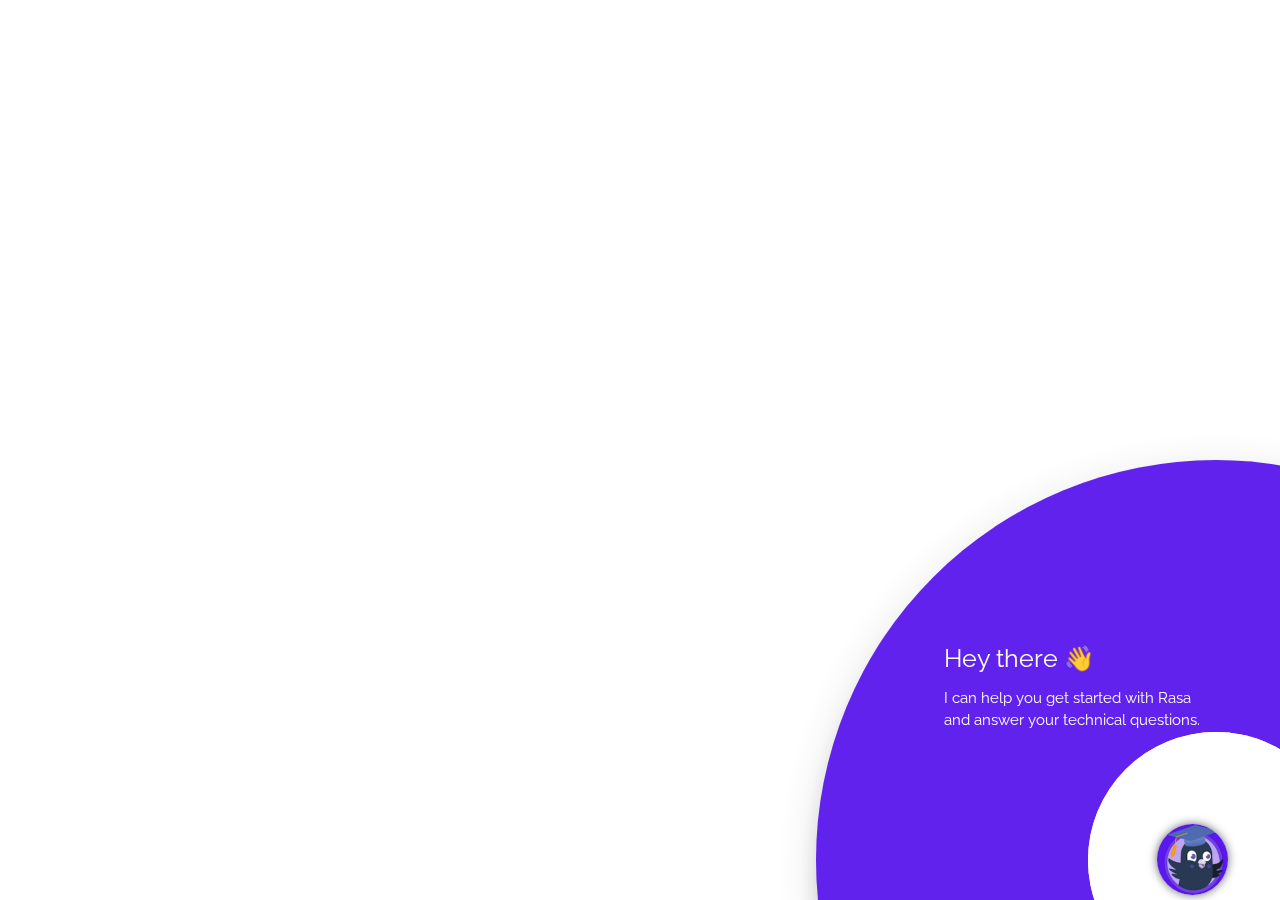
<file: index.html>
<html>

<head>
    <title>Chatbot Widget</title>

    <!--Let browser know website is optimized for mobile-->
    <meta name="viewport" content="width=device-width, initial-scale=1.0" />

    <!--Import Google Icon Font-->
    <link href="https://fonts.googleapis.com/icon?family=Material+Icons" rel="stylesheet">
    <link href="https://fonts.googleapis.com/css?family=Raleway:500&display=swap" rel="stylesheet">

    <!--Import Font Awesome Icon Font-->
    <link rel="stylesheet" href="https://cdnjs.cloudflare.com/ajax/libs/font-awesome/4.7.0/css/font-awesome.min.css" integrity="sha256-eZrrJcwDc/3uDhsdt61sL2oOBY362qM3lon1gyExkL0=" crossorigin="anonymous" />

    <!--Import materialize.css-->
    <link rel="stylesheet" type="text/css" href="static/css/materialize.min.css">

    <!--Main css-->
    <link rel="stylesheet" type="text/css" href="static/css/style.css">
    <meta name="viewport" content="width=device-width, initial-scale=1">

</head>

<body>
    <div class="container">

        <!-- Modal for rendering the charts, declare this if you want to render charts, 
         else you remove the modal -->
        <div id="modal1" class="modal">
            <canvas id="modal-chart"></canvas>
        </div>

        <!--chatbot widget -->
        <div class="widget">
            <div class="chat_header">

                <!--Add the name of the bot here -->
                <span class="chat_header_title">Sara</span>
                <span class="dropdown-trigger" href='#' data-target='dropdown1'>
                  <i class="material-icons">
                  more_vert
                  </i>
               </span>

                <!-- Dropdown menu-->
                <ul id='dropdown1' class='dropdown-content'>
                    <li><a href="#" id="clear">Clear</a></li>
                    <li><a href="#" id="restart">Restart</a></li>
                    <li><a href="#" id="close">Close</a></li>
                </ul>
            </div>

            <!--Chatbot contents goes here -->
            <div class="chats" id="chats">
                <div class="clearfix"></div>

            </div>

            <!--keypad for user to type the message -->
            <div class="keypad">
                <textarea id="userInput" placeholder="Type a message..." class="usrInput"></textarea>
                <div id="sendButton"><i class="fa fa-paper-plane" aria-hidden="true"></i></div>
            </div>
        </div>

        <!--bot profile-->
        <div class="profile_div" id="profile_div">
            <img class="imgProfile" src="static/img/botAvatar.png" />
        </div>

        <!-- Bot pop-up intro -->
        <div class="tap-target" data-target="profile_div">
            <div class="tap-target-content">
                <h5 class="white-text">Hey there 👋</h5>
                <p class="white-text">I can help you get started with Rasa and answer your technical questions.</p>
            </div>
        </div>

    

    <!--JavaScript at end of body for optimized loading-->
    <script src="https://ajax.googleapis.com/ajax/libs/jquery/3.3.1/jquery.min.js"></script>
    <script type="text/javascript" src="static/js/materialize.min.js"></script>

    <!--Main Script -->
    <script type="text/javascript" src="static/js/script.js"></script>

    <!--Chart.js Script -->
    <script type="text/javascript" src="static/js/chart.min.js"></script>

</body>

</html>
</file>
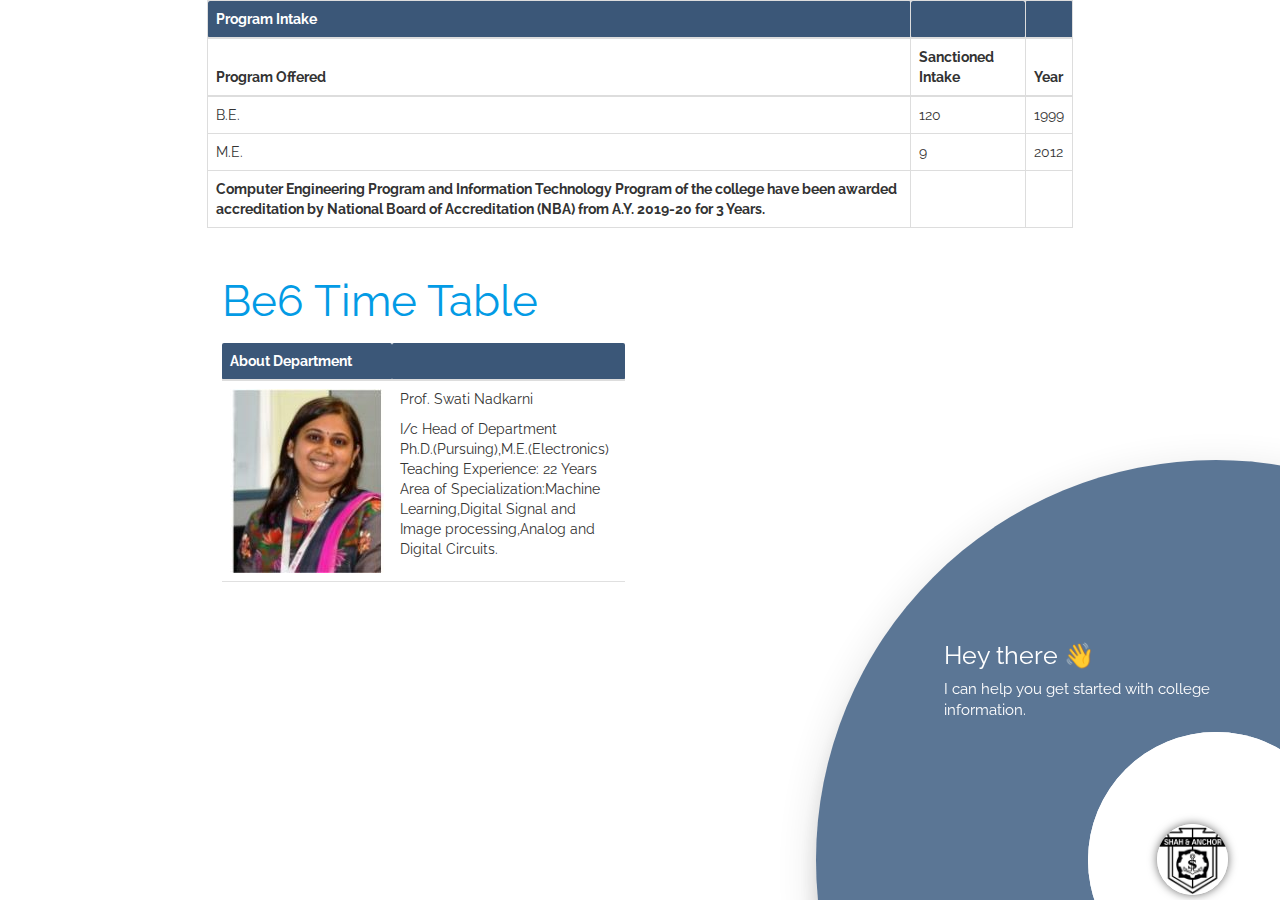
<file: it.html>
<!DOCTYPE html>
<html lang="en">
<head>
  <title>Shah & Anchor Kutchhi Engineering College</title>
  <meta charset="utf-8">
  <meta name="viewport" content="width=device-width, initial-scale=1">
  <link rel="stylesheet" href="https://maxcdn.bootstrapcdn.com/bootstrap/3.4.1/css/bootstrap.min.css">
  <script src="https://ajax.googleapis.com/ajax/libs/jquery/3.5.1/jquery.min.js"></script>
  <script src="https://maxcdn.bootstrapcdn.com/bootstrap/3.4.1/js/bootstrap.min.js"></script>
</head>
<body>

<div class="container">         
  <table class="table table-bordered">
    <thead>
      <tr style="background-color: #3b5778; color: white;">
        <th>Program Intake</th>
        <th></th><th></th>
      </tr>
      <tr>
        <th>Program Offered</th>
        <th>Sanctioned Intake</th>
        <th>Year</th>
      </tr>
    </thead>
    <tbody>
      <tr>
        <td>B.E.</td>
        <td id="it_intake">120</td>
        <td>1999</td>
      </tr>
      <tr>
        <td>M.E.</td>
        <td>9</td>
        <td>2012</td>
      </tr>
      <tr>
        <th>Computer Engineering Program and Information Technology Program of the college have been awarded accreditation by National Board of Accreditation (NBA) from A.Y. 2019-20 for 3 Years.</th>
        <th></th><th></th>
      </tr>
    </tbody>
  </table>
  <div class="col-md-12">
    <h3><a href="https://www.shahandanchor.com/it/wp-content/uploads/2021/01/BE6.pdf">Be6 Time Table</a></h3>
    
  </div>
    <div class="col-md-6">  
  <table class="table">
    <thead>
      <tr>
        <th style="background-color: #3b5778; color: white;">About Department</th>
        <th style="background-color: #3b5778; color: white;"></th>
      </tr>
    </thead>
    <tbody>
      <tr>
        <td><img src="swati mam.jpg"></td>
        <td><p id="itprof">Prof. Swati Nadkarni</p>
          <p>I/c Head of Department <br>
Ph.D.(Pursuing),M.E.(Electronics) <br>
Teaching Experience: 22 Years <br>
Area of Specialization:Machine Learning,Digital Signal and Image processing,Analog and Digital Circuits.</p></td>
      </tr>
    </tbody>
  </table>     
 
</div>
</div>
<head>
    <title>Chatbot Widget</title>

    <!--Let browser know website is optimized for mobile-->
    <meta name="viewport" content="width=device-width, initial-scale=1.0" />

    <!--Import Google Icon Font-->
    <link href="https://fonts.googleapis.com/icon?family=Material+Icons" rel="stylesheet">
    <link href="https://fonts.googleapis.com/css?family=Raleway:500&display=swap" rel="stylesheet">

    <!--Import Font Awesome Icon Font-->
    <link rel="stylesheet" href="https://cdnjs.cloudflare.com/ajax/libs/font-awesome/4.7.0/css/font-awesome.min.css" integrity="sha256-eZrrJcwDc/3uDhsdt61sL2oOBY362qM3lon1gyExkL0=" crossorigin="anonymous" />

    <!--Import materialize.css-->
    <link rel="stylesheet" type="text/css" href="static/css/materialize.min.css">

    <!--Main css-->
    <link rel="stylesheet" type="text/css" href="static/css/style.css">
    <meta name="viewport" content="width=device-width, initial-scale=1">

</head>

<body>
    <div class="container">

        <!-- Modal for rendering the charts, declare this if you want to render charts, 
         else you remove the modal -->
        <div id="modal1" class="modal">
            <canvas id="modal-chart"></canvas>
        </div>

        <!--chatbot widget -->
        <div class="widget">
            <div class="chat_header" style="background-color: #536f90;">

                <!--Add the name of the bot here -->
            
                <span class="chat_header_title"> Sakec bot</span>
                <span class="dropdown-trigger" href='#' data-target='dropdown1'>
                  <i class="material-icons">
                  more_vert
                  </i>
               </span>

                <!-- Dropdown menu-->
                <ul id='dropdown1' class='dropdown-content'>
                    <li><a href="#" id="clear">Clear</a></li>
                    <li><a href="#" id="restart">Restart</a></li>
                    <li><a href="#" id="close">Close</a></li>
                </ul>
            </div>

            <!--Chatbot contents goes here -->
            <div class="chats" id="chats">
                <div class="clearfix"></div>

            </div>

            <!--keypad for user to type the message -->
            <div class="keypad">
                <textarea id="userInput" placeholder="Type a message..." class="usrInput"></textarea>
                <div id="sendButton"><i class="fa fa-paper-plane" aria-hidden="true"></i></div>
            </div>
        </div>

        <!--bot profile-->
        <div class="profile_div" id="profile_div">
            <img class="imgProfile" src="sakeclogo.png" />
        </div>

        <!-- Bot pop-up intro -->
        <div class="tap-target" data-target="profile_div" style="background-color: #536f90;">
            <div class="tap-target-content" >
                <h5 class="white-text">Hey there 👋</h5>
                <p class="white-text">I can help you get started with college information.</p>
            </div>
        </div>

    

    <!--JavaScript at end of body for optimized loading-->
    <script src="https://ajax.googleapis.com/ajax/libs/jquery/3.3.1/jquery.min.js"></script>
    <script type="text/javascript" src="static/js/materialize.min.js"></script>

    <!--Main Script -->
    <script type="text/javascript" src="static/js/script.js"></script>

    <!--Chart.js Script -->
    <script type="text/javascript" src="static/js/chart.min.js"></script>

</body>
</body>
</html>
</file>
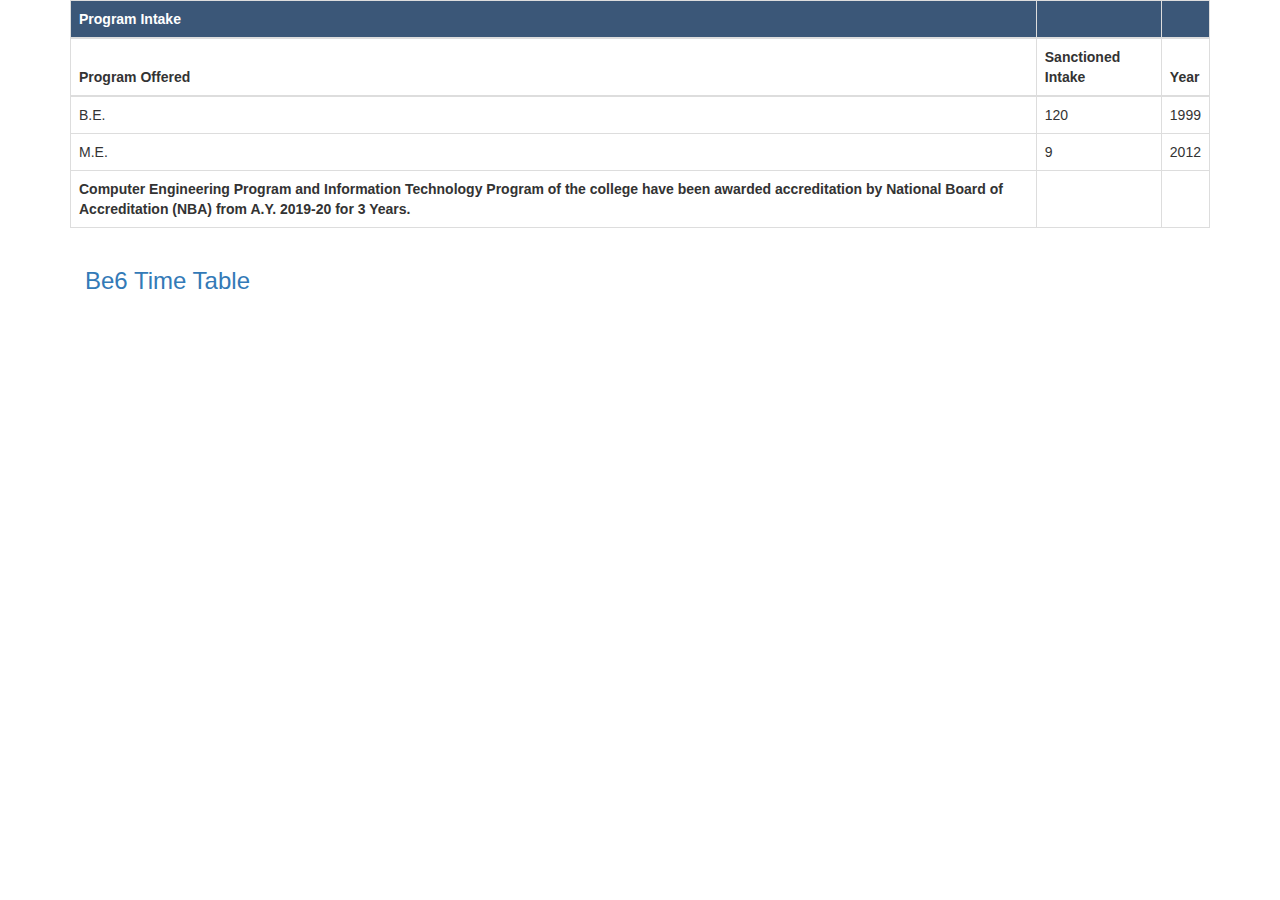
<file: college-website/it.html>
<!DOCTYPE html>
<html lang="en">
<head>
  <title>Shah & Anchor Kutchhi Engineering College</title>
  <meta charset="utf-8">
  <meta name="viewport" content="width=device-width, initial-scale=1">
  <link rel="stylesheet" href="https://maxcdn.bootstrapcdn.com/bootstrap/3.4.1/css/bootstrap.min.css">
  <script src="https://ajax.googleapis.com/ajax/libs/jquery/3.5.1/jquery.min.js"></script>
  <script src="https://maxcdn.bootstrapcdn.com/bootstrap/3.4.1/js/bootstrap.min.js"></script>
</head>
<body>

<div class="container">         
  <table class="table table-bordered">
    <thead>
      <tr style="background-color: #3b5778; color: white;">
        <th>Program Intake</th>
        <th></th><th></th>
      </tr>
      <tr>
        <th>Program Offered</th>
        <th>Sanctioned Intake</th>
        <th>Year</th>
      </tr>
    </thead>
    <tbody>
      <tr>
        <td>B.E.</td>
        <td>120</td>
        <td>1999</td>
      </tr>
      <tr>
        <td>M.E.</td>
        <td>9</td>
        <td>2012</td>
      </tr>
      <tr>
        <th>Computer Engineering Program and Information Technology Program of the college have been awarded accreditation by National Board of Accreditation (NBA) from A.Y. 2019-20 for 3 Years.</th>
        <th></th><th></th>
      </tr>
    </tbody>
  </table>
  <div class="col-md-12">
    <h3><a href="https://www.shahandanchor.com/it/wp-content/uploads/2021/01/BE6.pdf">Be6 Time Table</a></h3>
    
  </div>
</div>

</body>
</html>
</file>
<file: static/css/style.css>
body {
    font-family: 'Raleway', sans-serif;
    background: url('') no-repeat center center fixed;
    background-size: cover;
}


/* ============= css related to chats =============== */

.widget {
    display: none;
    width: 350px;
    right: 15px;
    height: 500px;
    bottom: 5%;
    position: fixed;
    background: #f7f7f7;
    border-radius: 10px 10px 10px 10px;
    box-shadow: 0 0px 1px 0 rgba(0, 0, 0, 0.16), 0 0px 10px 0 #00000096;
}

.chat_header {
    height: 60px;
    background: rgb(90, 23, 238);
    border-radius: 10px 10px 0px 0px;
    padding: 5px;
    font-size: 20px;
}

.chat_header_title {
    color: white;
    float: left;
    margin-top: 3%;
    margin-left: 22px;
}

.chats {
    /* display: none; */
    height: 385px;
    padding: 2px;
    border-radius: 1px;
    overflow-y: scroll;
    margin-top: 1px;
    transition: 0.2s;
}

div.chats::-webkit-scrollbar {
    overflow-y: hidden;
    width: 0px;
    /* remove scrollbar space /
    background: transparent;
    / optional: just make scrollbar invisible */
}

.clearfix {
    margin-top: 2px;
    margin-bottom: 2px;
}

.botAvatar {
    border-radius: 50%;
    width: 1.5em;
    height: 1.5em;
    float: left;
    margin-left: 5px;
    /* border: 2px solid  #2c53af ; */
}

.botMsg {
    float: left;
    margin-top: 5px;
    background: white;
    color: black;
    box-shadow: 2px 3px 9px 0px #9a82842e;
    margin-left: 0.5em;
    padding: 10px;
    border-radius: 1.5em;
    max-width: 60%;
    min-width: 25%;
    font-size: 13px;
    word-wrap: break-word;
    border-radius: 0 20px 20px 20px;
}

textarea {
    box-shadow: none;
    resize: none;
    outline: none;
    overflow: hidden;
    font-family: Raleway;
}

textarea::-webkit-input-placeholder {
    font-family: Raleway;
}

textarea-webkit-scrollbar {
    width: 0 !important
}

.userMsg {
    animation: animateElement linear 0.2s;
    animation-iteration-count: 1;
    margin-top: 5px;
    word-wrap: break-word;
    padding: 10px;
    float: right;
    margin-right: 0.5em;
    background-color: #536f90;
    color: white;
    margin-bottom: 0.15em;
    font-size: 13px;
    max-width: 65%;
    min-width: 15%;
    border-radius: 20px 0px 20px 20px;
    box-shadow: 0px 2px 5px 0px #9a828454;
}

.userAvatar {
    animation: animateElement linear 0.3s;
    animation-iteration-count: 1;
    border-radius: 50%;
    width: 1.5em;
    height: 1.5em;
    float: right;
    margin-right: 5px;
    /* border: 2px solid  #2c53af ; */
}

.usrInput {
    padding: 0.5em;
    width: 80%;
    margin-left: 4%;
    border: 0;
    padding-left: 15px;
    height: 40px;
}

.keypad {
    /* display: none;  */
    background: white;
    height: 50px;
    position: absolute;
    bottom: 0px;
    width: 100%;
    padding: 5px;
    border-radius: 0px 0px 10px 10px;
}

#sendButton {
    height: 20px;
    width: 20px;
    border-radius: 50%;
    display: inline-block;
    float: right;
    margin-right: 30px;
    text-align: center;
    padding: 5px;
    font-size: 20px;
    cursor: pointer;
    color: #2b2bab;
}

.imgProfile {
    box-shadow: 0 0px 1px 0 rgba(0, 0, 0, 0.16), 0 0px 10px 0 #00000096;
    border-radius: 50px;
    width: 60%;
}

.profile_div {
    /* display: none; */
    position: fixed;
    padding: 5px;
    width: 10%;
    bottom: 0;
    right: 0;
    cursor: pointer;
}


/* css for dropdown menu of the bot */

#close,
#restart,
#clear {
    cursor: pointer;
}

.dropdown-trigger {
    cursor: pointer;
    color: white;
    margin-right: 5px;
    float: right;
    margin-top: 3%;
}

.dropdown-content li>a,
.dropdown-content li>span {
    color: #5a17ee;
}

@keyframes animateElement {
    0% {
        opacity: 0;
        transform: translate(0px, 10px);
    }
    100% {
        opacity: 1;
        transform: translate(0px, 0px);
    }
}


/*========== css related to chats elements============= */


/* css for card details of carousel cards */

.content {
    transition: 0.2s;
    display: none;
    width: 350px;
    right: 15px;
    height: 500px;
    bottom: 5%;
    position: fixed;
    background: white;
    border-radius: 10px 10px 10px 10px;
    box-shadow: 0px 2px 10px 1px #b5b5b5;
}

.content_header {
    object-fit: cover;
    width: 100%;
    height: 40%;
    border-radius: 10px 10px 0px 0px;
}

.content_data {
    overflow-y: scroll;
    height: 70%;
    position: absolute;
    left: 0px;
    width: 100%;
    top: 30%;
    z-index: 1000;
    border-radius: 10px;
    background: white;
    padding: 5px;
    box-shadow: 0px -1px 20px 3px #9c9393ba;
}

.content_title {
    color: black;
    font-weight: 600;
    word-wrap: break-word;
    padding-left: 5px;
    font-size: 1.2em;
    width: 80%;
    border-radius: .28571429rem;
}

.votes {
    font-size: 12px;
    color: lightslategray;
}

.ratings {
    margin-top: 5px;
    background: #9ACD32;
    padding: 5px;
    color: white;
    border-radius: 5px;
}

.user_ratings {
    border-radius: .28571429rem;
    color: #fff;
    font-weight: 600;
    font-size: 15px;
}

.total_ratings {
    font-size: 12px;
    opacity: .5;
    margin-left: 5px;
}

.content_data>.row .col {
    padding: 5px;
}

.metadata_1,
.metadata_2,
.metadata_3,
.metadata_4,
.row {
    margin-bottom: 0px;
}

.metadata_1 {
    color: lightslategrey;
    padding: 5px;
}

.order,
#closeContents {
    color: #2c53af;
}

.metadata_2,
.metadata_3,
.metadata_4,
.metadata_5,
.metadata_6 {
    color: lightslategrey;
    padding: 5px;
}

.average_cost,
.timings,
.location,
.cuisines {
    width: 70%;
    float: right;
    margin-right: 25%;
}

.fa .fa-user-o {
    font-size: 15px;
}

.stars-outer {
    display: inline-block;
    position: relative;
    font-family: FontAwesome;
}

.stars-outer::before {
    content: "\f006 \f006 \f006 \f006 \f006";
}

.stars-inner {
    position: absolute;
    top: 0;
    left: 0;
    white-space: nowrap;
    overflow: hidden;
    width: 0;
}

.stars-inner::before {
    content: "\f005 \f005 \f005 \f005 \f005";
    color: #f8ce0b;
}

div.content::-webkit-scrollbar {
    width: 0 !important
}

div.content_data::-webkit-scrollbar {
    overflow-y: hidden;
    width: 0px;
    /* remove scrollbar space /
    background: transparent;
    / optional: just make scrollbar invisible */
}


/* css for single card */

.singleCard {
    padding-left: 10%;
    padding-right: 10px;
}


/* css for image card */

.imgcard {
    object-fit: cover;
    width: 80%;
    height: 50%;
    border-radius: 10px;
    margin-left: 1%;
}


/* css for suggestions buttons */

.suggestions {
    padding: 5px;
    width: 80%;
    border-radius: 10px;
    background: #ffffff;
    box-shadow: 2px 5px 5px 1px #dbdade;
}

.menuTitle {
    padding: 5px;
    margin-top: 5px;
    margin-bottom: 5px;
}

.menu {
    padding: 5px;
}

.menuChips {
    display: block;
    background-color: #536f90;
    color: #fff;
    text-align: center;
    padding: 5px;
    margin-bottom: 5px;
    cursor: pointer;
    border-radius: 15px;
    font-size: 14px;
    word-wrap: break-word;
}


/* cards carousels */

.cards {
    display: none;
    position: relative;
    max-width: 300px;
}

.cards_scroller {
    overflow-x: scroll;
    overflow-y: hidden;
    display: flex;
    height: 210px;
    width: 300px;
    transition: width 0.5s ease;
    margin-left: 5px;
    /* Enable Safari touch scrolling physics which is needed for scroll snap */
    -webkit-overflow-scrolling: touch;
}

.cards_scroller img {
    border-radius: 10px;
}

.cards div.note {
    position: absolute;
    /* vertically align center */
    top: 50%;
    transform: translateY(-50%);
    left: 0;
    right: 0;
    background: rgba(0, 0, 0, 0.6);
    padding: 20px;
    position: absolute;
    font-size: 4em;
    color: white;
}

.cards .arrow {
    position: absolute;
    top: 50%;
    transform: translateY(-50%);
    height: 30px;
    width: 30px;
    border-radius: 2px;
    background-position: 50% 50%;
    background-repeat: no-repeat;
    z-index: 1;
}

.cards .arrow.next {
    display: none;
    font-size: 2em;
    color: #ffffff;
    right: 10px;
}

.cards .arrow.prev {
    display: none;
    font-size: 2em;
    color: #ffffff;
    left: 10px;
}

.cards_scroller::-webkit-scrollbar {
    width: 0 !important
}

.cards_scroller>div.carousel_cards {
    margin: 5px;
    scroll-snap-align: center;
    position: relative;
    scroll-behavior: smooth;
}

.cards_scroller div.carousel_cards {
    min-width: 50%;
    min-height: 70%;
    background: #b5b5b5;
    border-radius: 10px;
}

@-webkit-keyframes fadeInLeft {
    from {
        opacity: 0;
        -webkit-transform: translatex(-10px);
        -moz-transform: translatex(-10px);
        -o-transform: translatex(-10px);
        transform: translatex(-10px);
    }
    to {
        opacity: 1;
        -webkit-transform: translatex(0);
        -moz-transform: translatex(0);
        -o-transform: translatex(0);
        transform: translatex(0);
    }
}

.in-left {
    -webkit-animation-name: fadeInLeft;
    -moz-animation-name: fadeInLeft;
    -o-animation-name: fadeInLeft;
    animation-name: fadeInLeft;
    -webkit-animation-fill-mode: both;
    -moz-animation-fill-mode: both;
    -o-animation-fill-mode: both;
    animation-fill-mode: both;
    -webkit-animation-duration: 0.8s;
    -moz-animation-duration: 0.8s;
    -o-animation-duration: 0.8s;
    animation-duration: 0.8s;
    -webkit-animation-delay: 0.8s;
    -moz-animation-delay: 0.8s;
    -o-animation-duration: 0.8s;
    animation-delay: 0.8s;
}


/* css for cards within the cards carousels */

.cardBackgroundImage {
    width: 100%;
    border-radius: 5px;
    height: 100%;
    position: absolute;
    object-fit: cover;
}

.cardFooter {
    background: rgba(56, 53, 60, 0.86);
    border-radius: 0px 0px 5px 5px;
    position: absolute;
    z-index: 3;
    color: white;
    bottom: 0;
    width: 100%;
    height: 30%;
    word-wrap: break-word;
    padding: 1px;
}

.cardTitle {
    overflow: hidden;
    white-space: nowrap;
    text-overflow: ellipsis;
    width: 90%;
    height: 40%;
    display: inline-block;
    margin-bottom: 1px;
    font-size: 15px;
    /* font-weight: 600; */
    padding: 5px;
    /* color: #2c53af; */
    color: #ffffff;
    cursor: pointer;
}

.cardDescription {
    padding: 5px;
    font-size: 13px;
    color: white;
    line-height: 15px;
}


/*css for dropDown messages*/

.dropDownMsg {
    float: left;
    margin-top: 5px;
    background: white;
    color: black;
    box-shadow: 2px 3px 9px 0px #9a82842e;
    margin-left: 0.5em;
    padding: 10px;
    border-radius: 1.5em;
    max-width: 60%;
    min-width: 25%;
    font-size: 13px;
    word-wrap: break-word;
}

.dropDownMsg>select {
    border: 0px solid #f2f2f2;
}


/* css for quick replies */

.quickReplies {
    padding: 5px;
    position: relative;
    width: 100%;
    overflow-x: scroll;
    overflow-y: hidden;
    white-space: nowrap;
    transition: all 0.2s;
    transform: scale(0.98);
    will-change: transform;
    user-select: none;
    cursor: pointer;
    scroll-behavior: smooth;
}

.quickReplies::-webkit-scrollbar {
    width: 0 !important
}

.quickReplies.active {
    cursor: grabbing;
    cursor: -webkit-grabbing;
    transform: scale(1);
}

.chip {
    background-color: white;
    border: 1px solid #2c53af;
    color: #2c53af;
    font-weight: bolder;
    text-align: center;
}

.chip:hover {
    background-color: #2c53af;
    color: white;
}


/* css for charts */

#expand:hover {
    font-size: 18px;
}

#expand {
    position: absolute;
    right: 10px;
    top: 10px;
}

.modal {
    height: 60%;
    border-radius: 10px;
}

.chart-container {
    position: relative;
    margin: auto;
    height: 25vh;
    width: 20vw;
    border-radius: 10px 10px 10px 10px;
    margin-left: 5%;
    background: white;
    box-shadow: 2px 3px 9px 0px #9a82847a;
    margin-top: 5px;
}


/* css for collapsible */

.collapsible {
    margin-top: 5px;
    margin-left: 5%;
    max-width: 60%;
    min-width: 25%;
    font-size: 13px;
    word-wrap: break-word;
    border-radius: 20px;
    background: white;
}

.collapsible-body {
    padding: 15px;
}

.collapsible-header {
    font-weight: bold;
    color: #2c53af;
}

ul.collapsible>li:first-child .collapsible-header {
    border-radius: 20px 20px 0px 0px;
}

ul.collapsible>li:last-child .collapsible-header {
    color: #2c53af;
    border-radius: 0px 0px 20px 20px;
}

ul.collapsible>li:last-child .collapsible-body {
    border-bottom: none;
}

.collapsible-header {
    padding: 10px;
}


/* css for botTyping */

.botTyping {
    float: left;
    margin-top: 5px;
    background: white;
    color: #2c53af;
    box-shadow: 2px 3px 9px 0px #9a82847a;
    margin-left: 0.5em;
    padding: 15px;
    border-radius: 0 20px 20px 20px;
    max-width: 60%;
    min-width: 20%;
    word-wrap: break-word;
    border-radius: 0 20px 20px 20px;
}

.botTyping>div {
    width: 10px;
    height: 10px;
    background-color: #2c53af;
    border-radius: 100%;
    display: inline-block;
    -webkit-animation: sk-bouncedelay 1.4s infinite ease-in-out both;
    animation: sk-bouncedelay 1.4s infinite ease-in-out both;
    margin-right: 5px;
}

.botTyping .bounce1 {
    -webkit-animation-delay: -0.32s;
    animation-delay: -0.32s;
}

.botTyping .bounce2 {
    -webkit-animation-delay: -0.16s;
    animation-delay: -0.16s;
}

@-webkit-keyframes sk-bouncedelay {
    0%,
    80%,
    100% {
        -webkit-transform: scale(0)
    }
    40% {
        -webkit-transform: scale(1.0)
    }
}

@keyframes sk-bouncedelay {
    0%,
    80%,
    100% {
        -webkit-transform: scale(0);
        transform: scale(0);
    }
    40% {
        -webkit-transform: scale(1.0);
        transform: scale(1.0);
    }
}

input:focus {
    outline: none;
}

video:focus {
    outline: none;
}

.video-container iframe,
.video-container object,
.video-container embed {
    position: absolute;
    top: 0;
    left: 0;
    width: 90%;
    height: 100%;
    margin-left: 5%;
    border-radius: 10px;
    border-style: none;
}


/* Bot pop-up intro */

.tap-target {
    color: #fff;
    background: #5a17ee;
}

.pdf_attachment {
    border: 0.5px solid #00000014;
    width: 60%;
    height: 14%;
    border-radius: 10px;
    margin-left: 10%;
    box-shadow: 2px 3px 9px 0px #9a82842e;
}

.pdf_icon {
    border-radius: 10px 0px 0px 10px;
    height: 100%;
    font-size: 25px;
    padding: 7% !important;
    background-color: #5a17ee;
    color: white;
}

.pdf_link {
    padding: 5% !important;
    white-space: nowrap;
    overflow: hidden;
    text-overflow: ellipsis;
}

.pdf_link a {
    color: #5a17ee;
}
</file>
